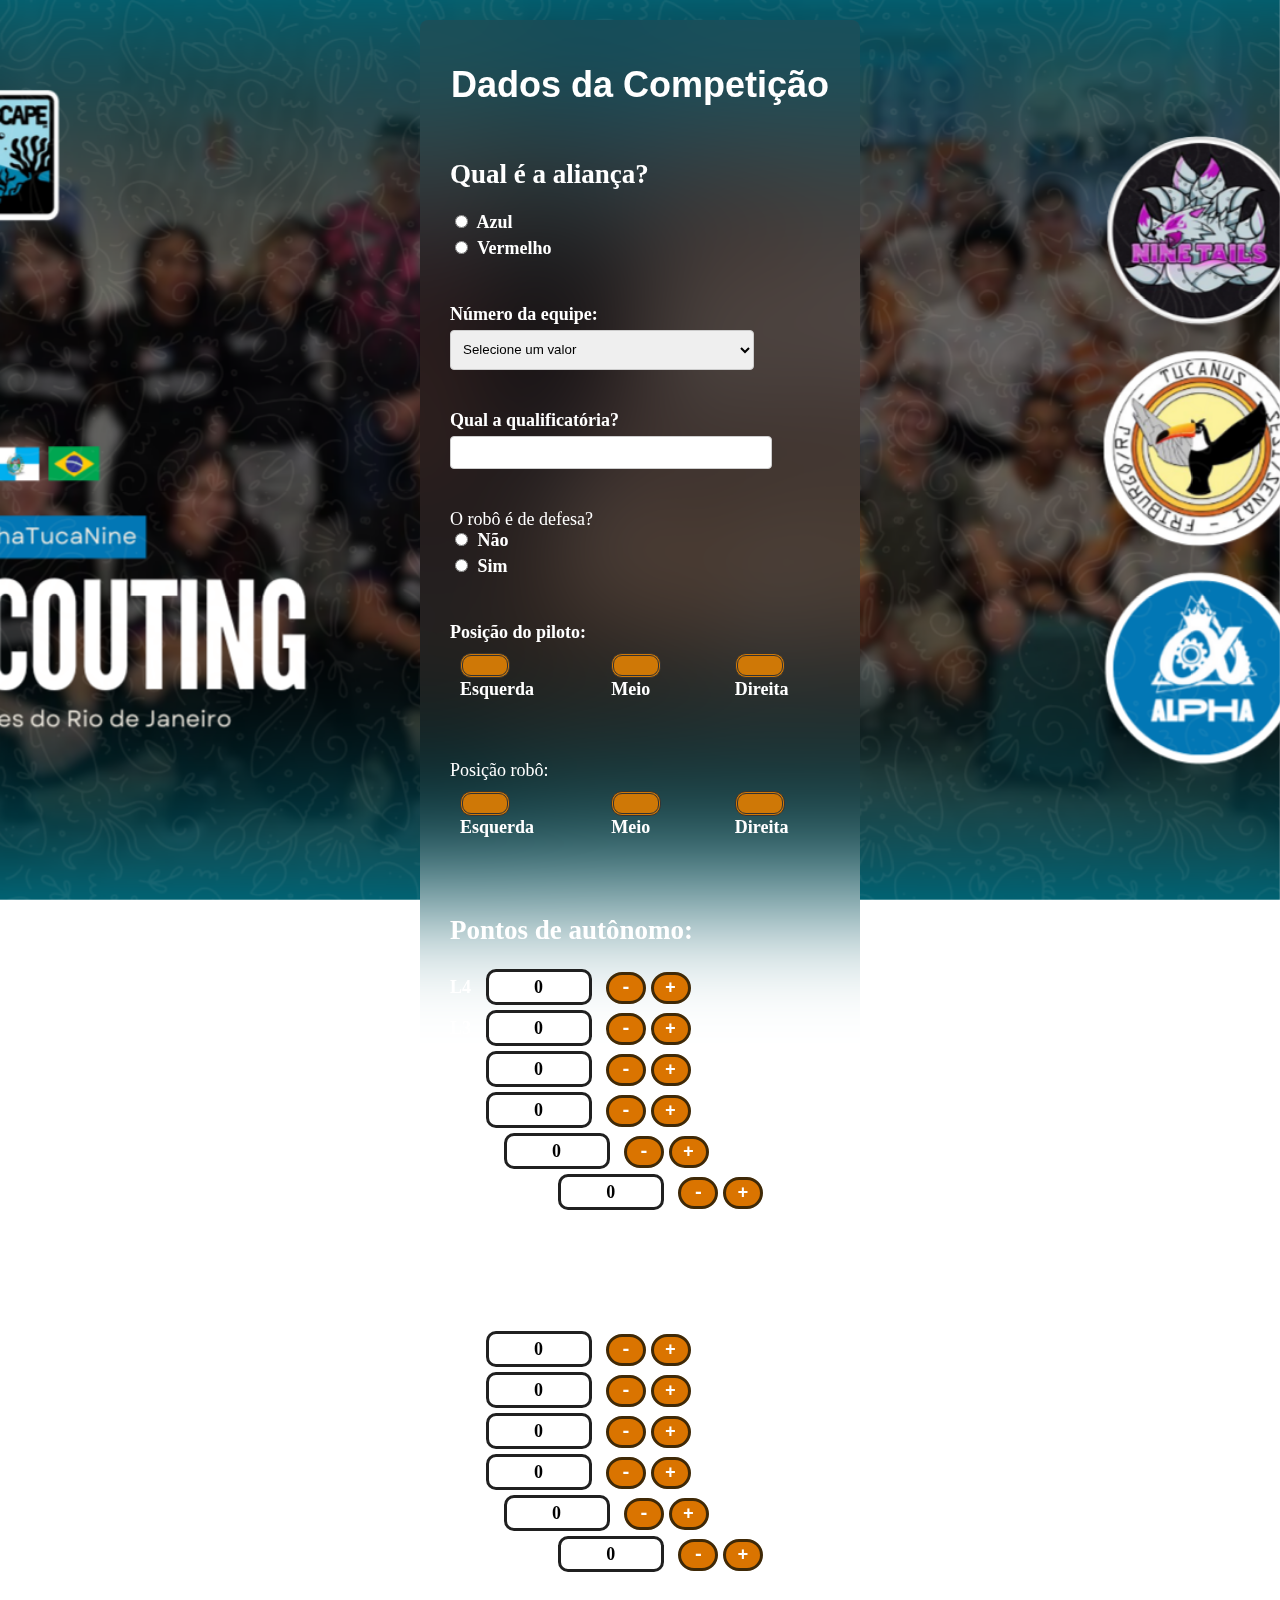
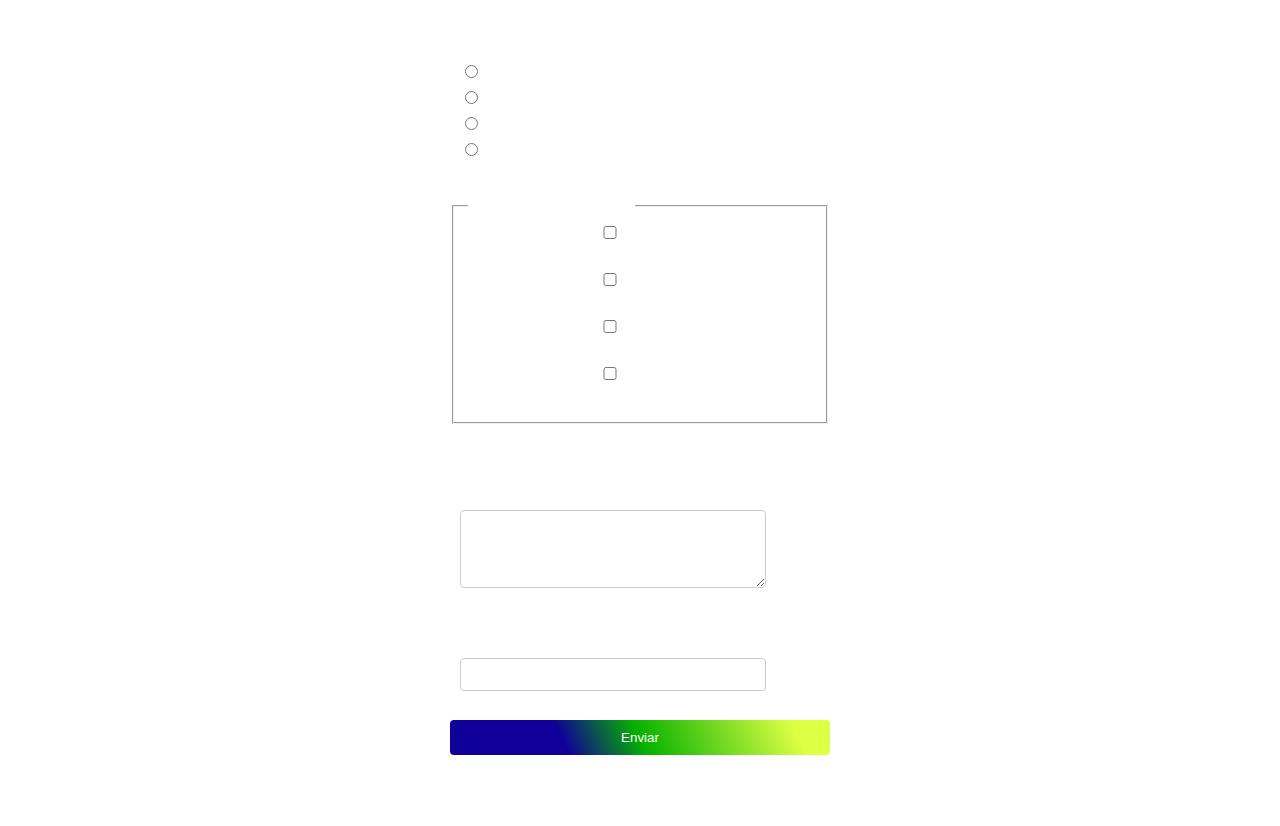
<file: FORMS/index.html>
<!DOCTYPE html>
<!-- saved from url=(0049)https://canintech9602.com.br/html/formulario.html -->
<html lang="pt-BR"><head><meta http-equiv="Content-Type" content="text/html; charset=UTF-8">
    <link rel="stylesheet" href="./Dados da Competição_files/formulario.css">
    <meta http-equiv="Cache-Control" content="no-store, no-cache, must-revalidate">
    <meta name="viewport" content="width=device-width, initial-scale=1.0">
    <title>Dados da Competição</title>
    <link rel="icon" href="Dados da Competição_files/vertical-4c (1).png"type="image/x-icon">

</head>
<body>
    <img src="./Dados da Competição_files/4.png" alt="Imagem">

    <div class="form-container">
        <h1>Dados da Competição</h1>
        <form id="competitionForm" method="post">
            <!-- Temporada -->
            <div class="form-group">
                <h2>Qual é a aliança?</h2>
                <label>
                    <input type="radio" id="alianceBlue" name="aliance" value="Azul" required=""> Azul
                </label>
                <label>
                    <input type="radio" id="alianceRed" name="aliance" value="Vermelho" required=""> Vermelho
                </label>
            </div>

            <!-- Número da equipe -->
            <div class="form-group">
                <label for="numero-equipe">Número da equipe:</label>

                <select id="numero-equipe" name="numero-equipe"required="" >
                    <option value="">Selecione um valor</option>
                
                    <option value="1156">1156</option>
                    <option value="1772">1772</option>
                    <option value="1860">1860</option>
                    <option value="5800">5800</option>
                    <option value="6404">6404</option>
                    <option value="7033">7033</option>
                    <option value="7459">7459</option>
                    <option value="7563">7563</option>
                    <option value="7565">7565</option>
                    <option value="7567">7567</option>
                    <option value="8066">8066</option>
                    <option value="8276">8276</option>
                    <option value="8882">8882</option>
                    <option value="9045">9045</option>
                    <option value="9046">9046</option>
                    <option value="9047">9047</option>
                    <option value="9048">9048</option>
                    <option value="9049">9049</option>
                    <option value="9050">9050</option>
                    <option value="9066">9066</option>
                    <option value="9085">9085</option>
                    <option value="9110">9110</option>
                    <option value="9162">9162</option>
                    <option value="9163">9163</option>
                    <option value="9164">9164</option>
                    <option value="9166">9166</option>
                    <option value="9169">9169</option>
                    <option value="9175">9175</option>
                    <option value="9178">9178</option>
                    <option value="9195">9195</option>
                    <option value="9199">9199</option>
                    <option value="9200">9200</option>
                    <option value="9218">9218</option>
                    <option value="9219">9219</option>
                    <option value="9302">9302</option>
                    <option value="9305">9305</option>
                    <option value="9458">9458</option>
                    <option value="9459">9459</option>
                    <option value="9460">9460</option>
                    <option value="9461">9461</option>
                    <option value="9484">9484</option>
                    <option value="9485">9485</option>
                    <option value="9486">9486</option>
                    <option value="9487">9487</option>
                    <option value="9603">9603</option>
                    <option value="9604">9604</option>
                    <option value="9611">9611</option>
                    <option value="9614">9614</option>
                    <option value="9617">9617</option>
                    <option value="9657">9657</option>
                    <option value="9675">9675</option>
                    <option value="10019">10019</option>
                    <option value="10140">10140</option>
                    <option value="10190">10190</option>
                    <option value="10200">10200</option>
                    <option value="10343">10343</option>
                    <option value="10345">10345</option>
                    <option value="10356">10356</option>
                    <option value="10466">10466</option>

        
                  </select>
            </div>

            <!-- Qualificatória -->
            <div class="form-group">
                <label for="qualificatoria">Qual a qualificatória?</label>
                <input type="text" id="qualificatoria" name="qualificatoria" required="" >
            </div>

            <div class="form-group">
                <div>O robô é de defesa?</div>
                <label>
                    <input type="radio" id="defesa" name="defesa" value=0 required=""> Não    
                </label>
                <label>
                    <input type="radio" id="defesa" name="defesa" value=1 required=""> Sim
                </label>
            </div>

            <div class="form-group">
                <label>Posição do piloto:<label>
                <div class="button_posi">
                        <label for="Esquerda_Piloto">
                            <button class="posi" id="Esquerda_Piloto"></button>
                            Esquerda
                        </label>
                        <label for="Meio_Piloto">
                            <button class="posi" id="Meio_Piloto"></button>
                            Meio
                        </label>
                        <label for="Direita_Piloto">
                            <button class="posi" id="Direita_Piloto"></button>
                            Direita
                        </label>
                
            </div>
            </div>

            <!-- Pontos de autônomo -->
            <div class="form-group">
                <div>Posição robô:</div>
                <div class="button_robo">
                    
                    <label for="Esquerda_Robo">
                        <button class="robo" id="Esquerda_Robo"></button>
                        Esquerda
                    </label>
                    
                    <label for="Meio_Robo">
                        <button class="robo" id="Meio_Robo"></button>
                        Meio
                    </label>
                    <label for="Direita_Robo">
                        <button class="robo" id="Direita_Robo"></button>
                        Direita
                    </label> 
                </div>
            </div>
            <div class="form-group">
                <h2>Pontos de autônomo:</h2>

<label>L4 
    <span class="score" id="L4-scoreA">0</span> 
    <button class="point-auto" id="L4-autoDecrement">-</button>
    <button class="point-auto" id="L4-autoIncrement">+</button>
</label>

<label>L3 
    <span class="score" id="L3-scoreA">0</span> 
    <button class="point-auto" id="L3-autoDecrement">-</button>
    <button class="point-auto" id="L3-autoIncrement">+</button>
</label>

<label>L2 
    <span class="score" id="L2-scoreA">0</span> 
    <button class="point-auto" id="L2-autoDecrement">-</button>
    <button class="point-auto" id="L2-autoIncrement">+</button>
</label>

<label>L1 
    <span class="score" id="L1-scoreA">0</span> 
    <button class="point-auto" id="L1-autoDecrement">-</button>
    <button class="point-auto" id="L1-autoIncrement">+</button>
</label>   

<label>Rede 
    <span class="score" id="rede-scoreA">0</span> 
    <button class="point-auto" id="redeAutoDecrement">-</button>
    <button class="point-auto" id="redeAutoIncrement">+</button>
</label>

<label>Processador 
    <span class="score" id="processador-scoreA">0</span> 
    <button class="point-auto" id="processadorAutoDecrement">-</button>
    <button class="point-auto" id="processadorAutoIncrement">+</button>
</label>

</div>

<!-- Pontos de teleoperado -->
<div class="form-group">
    <h2>Pontos de teleoperado:</h2>

    <label>L4 
        <span class="score" id="L4-scoreT">0</span> 
        <button class="point-tele" id="L4-teleDecrement">-</button>
        <button class="point-tele" id="L4-teleIncrement">+</button>
    </label>

    <label>L3 
        <span class="score" id="L3-scoreT">0</span> 
        <button class="point-tele" id="L3-teleDecrement">-</button>
        <button class="point-tele" id="L3-teleIncrement">+</button>
    </label>

    <label>L2 
        <span class="score" id="L2-scoreT">0</span> 
        <button class="point-tele" id="L2-teleDecrement">-</button>
        <button class="point-tele" id="L2-teleIncrement">+</button>
    </label>

    <label>L1 
        <span class="score" id="L1-scoreT">0</span> 
        <button class="point-tele" id="L1-teleDecrement">-</button>
        <button class="point-tele" id="L1-teleIncrement">+</button>
    </label>   

    <label>Rede 
        <span class="score" id="rede-scoreT">0</span> 
        <button class="point-tele" id="redeTeleopDecrement">-</button>
        <button class="point-tele" id="redeTeleopIncrement">+</button>
    </label>

    <label>Processador 
        <span class="score" id="processador-scoreT">0</span> 
        <button class="point-tele" id="processadorTeleopDecrement">-</button>
        <button class="point-tele" id="processadorTeleopIncrement">+</button>
    </label>

            <!--forma de coleta-->

            <!-- barge -->
            <div class="form-group">
                <h2>Barge:</h2>
                <label><input type="radio" id="nenhum" name="barge" value="none" required="">Nenhum</label>
                <label><input type="radio" id="estacinar" name="barge" value="Parked" required=""> Estacionar</label>
                <label><input type="radio" id="rasa" name="barge" value="ShallowCage" required=""> Rasa</label>
                <label><input type="radio" id="profunda" name="barge" value="DeepCage" required=""> Profunda</label>
            </div>
            <div>
                <fieldset>
                    <legend>Informações de coleta:</legend>
                
                    <div class="check" >
                        <input type="checkbox" id="AlgaReef" name="Coleta" value="AlgaReef" />
                        <label for="AlgaReef">Alga - Reef</label>
                    </div>

                    <div class="check">
                        <input style="display: inline;" type="checkbox" id="AlgaChao" name="Coleta" value="AlgaChao" />
                        <label for="AlgaChao">Alga - Chão</label>
                    </div>
                    
                    <div class="check">
                        <input type="checkbox" id="CoralStage" name="Coleta" value="CoralStage"/>
                        <label for="CoralStation">Coral - Station</label>
                    </div>

                    <div class="check">
                        <input type="checkbox" id="CoralChao" name="Coleta" value="CoralChao"/>
                        <label for="CoralChao">Coral -Chão</label>
                    </div>
                    
                </fieldset>
            </div>


            <!-- Penalidades e observações -->
            <div class="form-group">
                <label for="penalidades"><h2>Observações:</h2></label>
                <textarea id="penalidades" name="penalidades" rows="4"></textarea>
            </div>

            <div class="form-group">
                <label for="avaliador">Quem preencheu o formulário:</label>
                <input type="text" id="avaliador" name="avaliador" required="" >
            </div>

            <!-- Botão de envio -->
            <div class="form-submit">
                <button type="submit">Enviar</button>
            </div>            

        </form>
    </div>

    <script>




    // Variáveis para armazenar os pontos 
    let defesa = 0;
    let pontosAutonomo = 0;
    let pontosTeleoperado = 0;
    let pontosBarge = 0;
    let coleta = [];
    let saida = false;
    let l1_auto = 0;
    let l2_auto = 0;
    let l3_auto = 0;
    let l4_auto = 0;
    let rede_auto = 0;
    let process_auto = 0;
    let l1_tele = 0;
    let l2_tele = 0;
    let l3_tele = 0;
    let l4_tele = 0;
    let rede_tele = 0;
    let process_tele = 0;
    let posicaoPiloto = "";
    let posicaoRobo = "";
    let avaliador = "";

    // Função para atualizar os pontos totais
    function atualizarPontos() {
        const totalPontos = pontosAutonomo + pontosTeleoperado + pontosBarge;
        document.getElementById('total-pontos').textContent = `Total de Pontos: ${totalPontos}`;
        return totalPontos; // Retorna o total para uso no histórico
    }

    // Lógica para selecionar a posição do piloto
    document.querySelectorAll('.posi').forEach((button) => {
        button.addEventListener('click', function (e) {
            e.preventDefault();
            posicaoPiloto = this.id;
        });
    });

    // Lógica para selecionar a posição do robô
    document.querySelectorAll('.robo').forEach((button) => {
        button.addEventListener('click', function (e) {
            e.preventDefault();
            posicaoRobo = this.id;
        });
    });



    //INCREMENTO AUTO
    document.querySelectorAll('.point-auto').forEach((button) => {
        button.addEventListener('click', function (e) {
            e.preventDefault();
            switch (this.id) {
                case 'L1-autoIncrement': 
                    pontosAutonomo += 3; 
                    l1_auto++; 
                    document.getElementById("L1-scoreA").textContent = String(l1_auto);
                    break;
                case 'L2-autoIncrement': 
                    pontosAutonomo += 4; 
                    l2_auto++; 
                    document.getElementById("L2-scoreA").textContent = String(l2_auto);
                    break;
                case 'L3-autoIncrement': 
                    pontosAutonomo += 6; 
                    l3_auto++; 
                    document.getElementById("L3-scoreA").textContent = String(l3_auto);
                    break;
                case 'L4-autoIncrement': 
                    pontosAutonomo += 7; 
                    l4_auto++; 
                    document.getElementById("L4-scoreA").textContent = String(l4_auto);
                    break;
                case 'redeAutoIncrement': 
                    pontosAutonomo += 4; 
                    rede_auto++; 
                    document.getElementById("rede-scoreA").textContent = String(rede_auto);
                    break;
                case 'processadorAutoIncrement': 
                    pontosAutonomo += 6; 
                    process_auto++;
                    document.getElementById("processador-scoreA").textContent = String(process_auto);
                    break;


                case 'L1-autoDecrement': 
                    pontosAutonomo -= 3; 
                    l1_auto--; 
                    document.getElementById("L1-scoreA").textContent = String(l1_auto);
                    break;
                case 'L2-autoDecrement': 
                    pontosAutonomo -= 4; 
                    l2_auto--; 
                    document.getElementById("L2-scoreA").textContent = String(l2_auto);
                    break;
                case 'L3-autoDecrement': 
                    pontosAutonomo -= 6; 
                    l3_auto--; 
                    document.getElementById("L3-scoreA").textContent = String(l3_auto);
                    break;
                case 'L4-autoDecrement': 
                    pontosAutonomo -= 7; 
                    l4_auto--; 
                    document.getElementById("L4-scoreA").textContent = String(l4_auto);
                    break;
                case 'redeAutoDecrement': 
                    pontosAutonomo -= 4; 
                    rede_auto--; 
                    document.getElementById("rede-scoreA").textContent = String(rede_auto);
                    break;
                case 'processadorAutoDecrement': 
                    pontosAutonomo -= 6; 
                    process_auto--;
                    document.getElementById("processador-scoreA").textContent = String(process_auto);
                    break
            }
            if (pontosAutonomo > 0 && !saida) {
                pontosAutonomo += 3;
                saida = true;
            }
            atualizarPontos();
        });
    });

    // Lógica para os botões de pontos de teleoperado
    document.querySelectorAll('.point-tele').forEach((button) => {
        button.addEventListener('click', function (e) {
            e.preventDefault();
            switch (this.id) {
                case 'L1-teleIncrement': 
                    pontosTeleoperado += 2; 
                    l1_tele++; 
                    document.getElementById("L1-scoreT").textContent = String(l1_tele);
                    break;
                case 'L2-teleIncrement': 
                    pontosTeleoperado += 3; 
                    l2_tele++; 
                    document.getElementById("L2-scoreT").textContent = String(l2_tele);
                    break;
                case 'L3-teleIncrement': 
                    pontosTeleoperado += 4; 
                    l3_tele++; 
                    document.getElementById("L3-scoreT").textContent = String(l3_tele);
                    break;
                case 'L4-teleIncrement': 
                    pontosTeleoperado += 5; 
                    l4_tele++; 
                    document.getElementById("L4-scoreT").textContent = String(l4_tele);
                    break;
                case 'redeTeleopIncrement': 
                    pontosTeleoperado += 4; 
                    rede_tele++; 
                    document.getElementById("rede-scoreT").textContent = String(rede_tele);
                    break;
                case 'processadorTeleopIncrement': 
                    pontosTeleoperado+= 6; 
                    process_tele++;
                    document.getElementById("processador-scoreT").textContent = String(process_tele);
                    break;



                    case 'L1-teleDecrement': 
                    pontosTeleoperado -= 2; 
                    l1_tele--; 
                    document.getElementById("L1-scoreT").textContent = String(l1_tele);
                    break;
                case 'L2-teleDecrement': 
                    pontosTeleoperado -= 3; 
                    l2_tele--; 
                    document.getElementById("L2-scoreT").textContent = String(l2_tele);
                    break;
                case 'L3-teleDecrement': 
                    pontosTeleoperado -= 4; 
                    l3_tele--; 
                    document.getElementById("L3-scoreT").textContent = String(l3_tele);
                    break;
                case 'L4-teleDecrement': 
                    pontosTeleoperado -= 5; 
                    l4_tele--; 
                    document.getElementById("L4-scoreT").textContent = String(l4_tele);
                    break;
                case 'redeTeleopDecrement': 
                    pontosTeleoperado -= 4; 
                    rede_tele--; 
                    document.getElementById("rede-scoreT").textContent = String(rede_tele);
                    break;
                case 'processadorTeleopDecrement': 
                    pontosTeleoperado-= 6; 
                    process_tele--;
                    document.getElementById("processador-scoreT").textContent = String(process_tele);
                    break;

            }
            atualizarPontos();
        });
    });

    // Lógica para os botões de Barge
    document.querySelectorAll('input[name="barge"]').forEach((radio) => {
        radio.addEventListener('change', function () {
            switch (this.value) {
                case 'DeepCage': pontosBarge = 12; break;
                case 'ShallowCage': pontosBarge = 6; break;
                case 'Parked': pontosBarge = 2; break;
                case 'None': pontosBarge = 0; break;
            }
            atualizarPontos();
        });
    });
     
    function coletarCheckboxes() {
    // Cria um array vazio para armazenar os valores dos checkboxes marcados
    let checkboxes = document.querySelectorAll('input[name="Coleta"]:checked');
    // Itera sobre os checkboxes marcados e adiciona seus valores ao array "coleta"
    checkboxes.forEach(function(checkbox) {
        coleta.push(checkbox.value);
    });
    // Exibe o array "coleta" no console (ou você pode fazer outra coisa com ele)
    console.log(coleta);
    }



    // Evento de envio do formulário
    document.getElementById('competitionForm').addEventListener('submit', function (e) {
        coletarCheckboxes();
        e.preventDefault(); // Impede o envio padrão do formulário

        // Calcula o total de pontos
        const totalPontos = atualizarPontos();

        // Pega os dados do formulário
        var dadosCompeticao = {
            aliance: document.querySelector('input[name="aliance"]:checked').value,
            numeroEquipe: document.getElementById('numero-equipe').value,
            qualificatoria: document.getElementById('qualificatoria').value,
            l1_auto, l2_auto, l3_auto, l4_auto, rede_auto, process_auto,
            l1_tele, l2_tele, l3_tele, l4_tele, rede_tele, process_tele,
            pontosAutonomo, pontosTeleoperado, pontosBarge, totalPontos,
            barge: document.querySelector('input[name="barge"]:checked').value,
            penalidades: document.getElementById('penalidades').value,
            posicaoPiloto,
            posicaoRobo,
            coleta,
            avaliador: document.getElementById('avaliador').value,
            defesa: document.querySelector('input[name="defesa"]:checked').value,
        };

        fetch("https://script.google.com/macros/s/AKfycby9o01rIKQRCYzbrRH30aMsrh3DrbuI1khwyMErGxcTKzdWAGocCYowKUTpZ4GWm8Fe/exec", {  // Cole a URL do Web App do Google Apps Script
        method: "POST",
        mode: "no-cors",
        headers: {
            "Content-Type": "application/json"
        },
        body: JSON.stringify(dadosCompeticao)
    })
    .then(() => console.log("Dados enviados com sucesso!"))
    .catch(error => console.error("Erro ao enviar:", error));
    

    // Limpar o formulário
    document.getElementById('competitionForm').reset();
    pontosAutonomo = 0;
    pontosTeleoperado = 0;
    pontosBarge = 0;
    l1_auto = l2_auto = l3_auto = l4_auto = rede_auto = process_auto = 0;
        l1_tele = l2_tele = l3_tele = l4_tele = rede_tele = process_tele = 0;
        posicaoPiloto = "";
        posicaoRobo = "";
        coleta = [];
        avaliador = "";
        atualizarPontos();
    });


    // Inicializa o total de pontos na tela
    document.addEventListener('DOMContentLoaded', () => {
        const totalDiv = document.createElement('div');
        totalDiv.id = 'total-pontos';
        totalDiv.textContent = 'Total de Pontos: 0';
        document.body.appendChild(totalDiv);
    });


    </script>

    </body></html>
</file>
<file: FORMS/Dados da Competição_files/formulario.css>
body {
    font-family: 'Neuropolitical', serif;
    font-size: 18px;
    color: #ffffff;
    margin: 0; /* Remove margens padrão */
    padding: 0; /* Remove preenchimento padrão */
}
body img {
    position: fixed;
    z-index: -1;
    width: 100%;
    height: 100%; /* Garante que a imagem ocupe 100% da altura da tela */
    top: 0; /* Remove qualquer deslocamento no topo */
    left: 0; /* Remove qualquer deslocamento lateral */
    object-fit: cover; /* Ajusta a imagem para preencher o espaço sem distorção */
}

select{
    height: 40px;
}

.form-container {
    max-width: 400px;
    margin: 0 auto;
    padding: 20px;
    background-color:transparent;
    backdrop-filter: blur(60px);
    border-radius: 8px;
    margin-top: 20px;
}

.form-container h1 {
    text-align: center;
    margin-bottom: 20px;
    font-family: 'Trebuchet MS', 'Lucida Sans Unicode', 'Lucida Grande', 'Lucida Sans', Arial, sans-serif
}

.form-group {
    margin-bottom: 5%;
    padding: 10px;
}

.button_posi,.button_robo{
    display: flex;
    flex-direction: row;
    text-align:left;
    text-justify: distribute;
    gap: 50px;
    padding: 10px;

}

.posi:active,.robo:active{
    background-color: rgb(255, 174, 0);
}

.posi,.robo{
    width: 50px;
    height: 25px;
    border:3px #333 double;
    background-color: rgb(207, 120, 6);
    cursor: pointer;
    border-radius: 11px;
}

.score {
    display: inline-block;
    width: 100px; /* Define uma largura fixa para manter o alinhamento */
    height: 30px;
    line-height: 30px;
    text-align: center;
    font-weight: bold;
    font-size: 18px;
    color: #000; /* Cor do texto */
    background-color: #fff; /* Fundo branco para destaque */
    border-radius: 10px;
    margin: 0 10px; /* Espaço entre o texto e o botão */
    border: 3px solid #202020; /* Borda para melhor visibilidade */
}

#PontosAutonomoLabel{
    margin-top: 20px;
}
.point-tele,.point-auto{
    text-align: center;
    font-family: 'Courier New', Courier, monospace;
    color: rgb(255, 255, 255);
    font-weight: bold;
    font-size: 18px;
    width: 40px;
    height: 32px;
    background-color: rgb(218, 116, 0);
    cursor: pointer;
    border:3px solid rgb(63, 41, 7);
    border-radius: 20px;
}

.point-tele:active,.point-auto:active{
    background-color: rgb(184, 110, 26);

}

#piloto {
    display: flex;
    flex-direction: column;
    gap: 10px;
}

.button_container {
    display: flex;
    flex-direction: row;
    gap: 10px; /* Espaçamento entre os botões */
    
}

.button_container label {
    display: block; /* Faz com que o label ocupe toda a linha */
    text-align: center; /* Centraliza o texto do label */
    margin-top: 5px; /* Espaçamento entre o botão e o label */
    
}

.posi_piloto {
    display: block;
    width: 65px;
    height: 32px;
    background-color: gray;
    cursor: pointer;
    border-radius: 5px;
}

/* Ajuste para manter os botões lado a lado e as legendas abaixo */
.button_container label {
    display: block;
    text-align: center;
    margin-top: 5px;
    font-size: 14px;
    color: #333;
}

.form-group label {
    display: block;
    font-weight: bold;
    margin-bottom: 5px;
}

.form-group input,
.form-group select,
.form-group textarea {
    width: 80%;  /* Reduz a largura dos inputs */
    padding: 8px;
    border: 1px solid #ccc;
    border-radius: 4px;
}

.form-group textarea {
    resize: vertical;
}

.form-group input[type="radio"] {
    width: auto;
    margin-right: 5px;
}

.form-submit {
    text-align: center;
}

.form-submit button {
    width: 100%;  /* Faz o botão ocupar toda a largura da div */
    padding: 10px 20px;
    background: linear-gradient(65deg, rgb(15, 0, 153) 30%, rgb(6, 177, 0) 50%, rgb(221, 255, 68) 90%);
    color: #fff;
    border: none;
    border-radius: 4px;
    cursor: pointer;
}

.form-submit button:hover {
    background: linear-gradient(65deg,rgb(221, 255, 68) 30%, rgb(6, 177, 0) 50%,  rgb(15, 0, 153) 90%);
}

header{
    display: flex;
    align-items: center;
    column-gap: 64px;
    background-color: transparent;
    backdrop-filter: blur(30px);
    width: 100%;
    max-width: 1440px;
    padding-top: 24px;
}

.navigation{
    display: flex;
    align-items: center;
    column-gap: 38px;
    list-style: none;
}

.navigation_link{
    font-size: 12px;
    font-weight: 300px;
    letter-spacing: 2px;
    text-transform: uppercase;

    position: relative;
}

.navigation_link::after {
    content: '';
    position: absolute;
    left: 0;
    bottom: -2px;

    width: 55px;
    height: 1px;
    background: linear-gradient(65deg,  rgb(15, 0, 153)30%, rgb(6, 177, 0) 50%, rgb(221, 255, 68) 90%);
    transform: scaleX(0);
    transform-origin: right;
    transition: transform 0.4s;
}

.navigation_link:hover::after {
    transform: scaleX(1);
    transform-origin: left;
    transition: transform 0.4s;

}

.navigation_link_G{
    font-size: 12px;
    font-weight: 300px;
    letter-spacing: 2px;
    text-transform: uppercase;

    position: relative;
}

.navigation_link_G::after {
    content: '';
    position: absolute;
    left: 0;
    bottom: -2px;

    width: 96px;
    height: 1px;
    background: linear-gradient(65deg,  rgb(15, 0, 153)30%, rgb(6, 177, 0) 50%, rgb(221, 255, 68) 90%);
    transform: scaleX(0);
    transform-origin: right;
    transition: transform 0.4s;
}

.navigation_link_G:hover::after {
    transform: scaleX(1);
    transform-origin: left;
    transition: transform 0.4s;

}

.navigation_link_S{
    font-size: 12px;
    font-weight: 300px;
    letter-spacing: 2px;
    text-transform: uppercase;

    position: relative;
}

.navigation_link_S::after {
    content: '';
    position: absolute;
    left: 0;
    bottom: -2px;

    width: 113px;
    height: 1px;
    background: linear-gradient(65deg,  rgb(15, 0, 153)30%, rgb(6, 177, 0) 50%, rgb(221, 255, 68) 90%);
    transform: scaleX(0);
    transform-origin: right;
    transition: transform 0.4s;
}

.navigation_link_S:hover::after {
    transform: scaleX(1);
    transform-origin: left;
    transition: transform 0.4s;

}

.navigation_link_O{
    font-size: 12px;
    font-weight: 300px;
    letter-spacing: 2px;
    text-transform: uppercase;

    position: relative;
}

.navigation_link_O::after {
    content: '';
    position: absolute;
    left: 0;
    bottom: -2px;

    width: 138px;
    height: 1px;
    background: linear-gradient(65deg,  rgb(15, 0, 153)30%, rgb(6, 177, 0) 50%, rgb(221, 255, 68) 90%);
    transform: scaleX(0);
    transform-origin: right;
    transition: transform 0.4s;
}

.navigation_link_O:hover::after {
    transform: scaleX(1);
    transform-origin: left;
    transition: transform 0.4s;
}

.navigation_link_A{
    font-size: 12px;
    font-weight: 300px;
    letter-spacing: 2px;
    text-transform: uppercase;

    position: relative;
}

.navigation_link_A::after {
    content: '';
    position: absolute;
    left: 0;
    bottom: -2px;

    width: 154px;
    height: 1px;
    background: linear-gradient(65deg,  rgb(15, 0, 153)30%, rgb(6, 177, 0) 50%, rgb(221, 255, 68) 90%);
    transform: scaleX(0);
    transform-origin: right;
    transition: transform 0.4s;
}

.navigation_link_A:hover::after {
    transform: scaleX(1);
    transform-origin: left;
    transition: transform 0.4s;

}


.navigation_link_T{
    font-size: 12px;
    font-weight: 300px;
    letter-spacing: 2px;
    text-transform: uppercase;

    position: relative;
}

.navigation_link_T::after {
    content: '';
    position: absolute;
    left: 0;
    bottom: -2px;

    width: 178px;
    height: 1px;
    background: linear-gradient(65deg,  rgb(15, 0, 153)30%, rgb(6, 177, 0) 50%, rgb(221, 255, 68) 90%);
    transform: scaleX(0);
    transform-origin: right;
    transition: transform 0.4s;
}

.navigation_link_T:hover::after {
    transform: scaleX(1);
    transform-origin: left;
    transition: transform 0.4s;
}


.label{
    border-radius: 30%;
    display: inline;
    background-color: white ;
    
}
</file>
